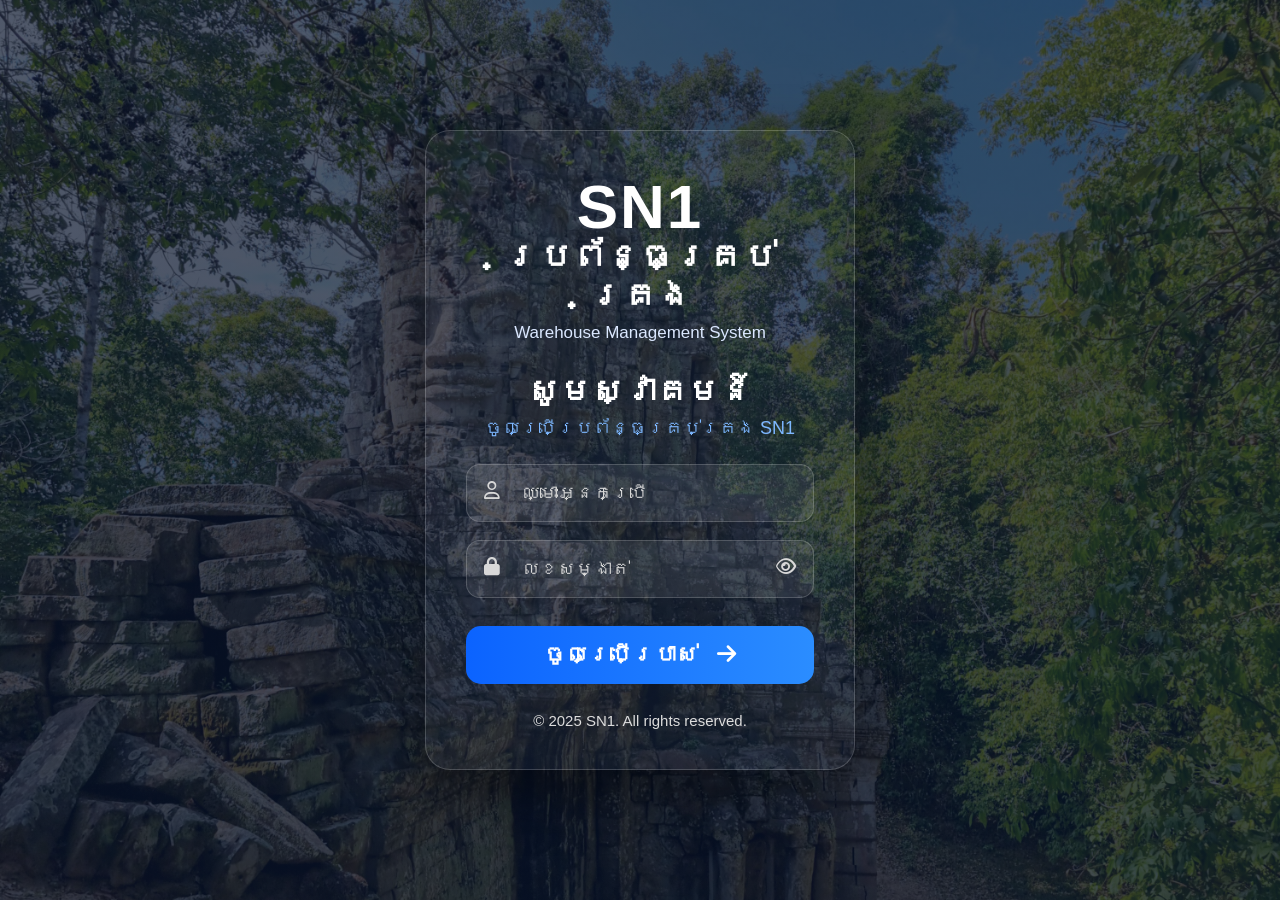
<file: index.html>
<!DOCTYPE html>
<html lang="km">

<head>
    <meta charset="UTF-8">
    <meta name="viewport" content="width=device-width, initial-scale=1.0">

    <title>SN1 Dashboard</title>

    <link rel="stylesheet" href="css/dashboard.css">

    <link href="https://fonts.googleapis.com/css2?family=Kantumruy+Pro:wght@300;400;500;600;700&display=swap" rel="stylesheet">

    <link rel="stylesheet"
        href="https://cdnjs.cloudflare.com/ajax/libs/font-awesome/6.6.0/css/all.min.css">
    
<script>
  const SN1User = localStorage.getItem("SN1User");

  if (!SN1User) {
    window.location.replace("login.html");
  }
</script>    
</head>

<body>

<div class="sidebar">

    <div class="logo">

    <img src="images/logo.png" class="logo-image">

    <div>
        <h1>SN1</h1>
        <p>Warehouse System</p>
    </div>

</div>
    <ul>

        <li class="active">
            <i class="fa-solid fa-house"></i>
            <span>ទំព័រដើម</span>
        </li>

        <li onclick="goToPage('daily-scan.html')">
            <i class="fa-solid fa-camera"></i>
            <span>ស្កេនប្រចាំថ្ងៃ</span>
        </li>

        <li onclick="goToPage('monthly-count.html')">
            <i class="fa-solid fa-calendar"></i>
            <span>សរុបប្រចាំខែ</span>
        </li>

        <li onclick="goToPage('search-machine.html')">
            <i class="fa-solid fa-magnifying-glass"></i>
            <span>ស្វែងរកម៉ាស៊ីន</span>
        </li>

        <li onclick="goToPage('report.html')">
            <i class="fa-solid fa-chart-column"></i>
            <span>របាយការណ៍</span>
        </li>

        <li onclick="goToPage('users.html')">
            <i class="fa-solid fa-users"></i>
            <span>អ្នកប្រើប្រាស់</span>
        </li>

        <li onclick="goToPage('settings.html')">
            <i class="fa-solid fa-gear"></i>
            <span>ការកំណត់</span>
        </li>

    </ul>

<div class="profile-box">
  <i class="fa-solid fa-user"></i>

  <div class="profile-info">
    <span id="profileName">User</span>
    <small>SN1 User</small>
  </div>
</div>

<div class="logout-btn" onclick="logout()">
    <i class="fa-solid fa-right-from-bracket"></i>
    <span>ចាកចេញ</span>
</div></div>

<div class="main-content">

    <div class="topbar">

        <div class="banner">

            <div class="banner-overlay"></div>

            <div class="left">

                <h2>ប្រព័ន្ធគ្រប់គ្រងឃ្លាំងម៉ាស៊ីន</h2>

                <p>
                    Warehouse Management System<br>
                    តាមដានម៉ាស៊ីនចល័តជាប្រចាំ<br>
                    និងរបាយការណ៍ម៉ាស៊ីនសរុបប្រចាំខែ
                </p>

                <input type="text" placeholder="ស្វែងរកព័ត៌មាន...">

            </div>

        </div>

        <div class="menu-btn" onClick="toggleSidebar()">
            <i class="fa-solid fa-bars"></i>
        </div>

        <div class="top-right">
            <div class="notification-wrapper" onclick="clearNotificationBadge()">
            <i class="fa-regular fa-bell bell"></i>
            <span class="notification-badge">0</span>
            </div>

            <div class="profile">

                <img src="https://i.pravatar.cc/60">

                <div>
                    <h4>Chantha Siv</h4>
                    <small>Administrator</small>
                </div>

            </div>

        </div>

    </div>


    <!-- DASHBOARD CONTENT -->
    <div class="dashboard-content">

        <div class="summary-cards">

            <!-- 1. ម៉ាស៊ីនសរុប -->
            <div class="summary-card">
                <i class="fa-solid fa-industry"></i>

                <div>
                    <small>ម៉ាស៊ីនសរុប</small>
                    <strong id="dashboardTotal"></strong>
                    <span>គ្រឿង</span>
                </div>
            </div>


            <!-- 2. ម៉ាស៊ីនកំពុងដាក់ជួល -->
            <div class="summary-card">
                <i class="fa-solid fa-user-pen"></i>

                <div>
                    <small>ម៉ាស៊ីនកំពុងដាក់ជួល</small>
                    <strong id="dashboardRental"></strong>
                    <span>គ្រឿង</span>
                </div>
            </div>


            <!-- 3. ម៉ាស៊ីនមានបញ្ហា -->
            <div class="summary-card">
                <i class="fa-solid fa-screwdriver-wrench"></i>

                <div>
                    <small>ម៉ាស៊ីនមានបញ្ហា</small>
                    <strong id="dashboardRepair"></strong>
                    <span>គ្រឿង</span>
                </div>
            </div>


            <!-- 4. ម៉ាស៊ីននៅក្នុងស្តុក -->
            <div class="summary-card">
                <i class="fa-solid fa-warehouse"></i>

                <div>
                    <small>ម៉ាស៊ីនក្នុងស្តុក</small>
                    <strong id="dashboardWarehouse"></strong>
                    <span>គ្រឿង</span>
                </div>
            </div>

        </div>
<!-- QUICK ACTIONS -->
<div class="quick-actions">

    <div class="quick-card" onclick="goToPage('daily-scan.html')">
        <div class="quick-icon blue">
            <i class="fa-solid fa-camera"></i>
        </div>
        <div class="quick-text">
            <strong>ស្កេនប្រចាំថ្ងៃ</strong>
            <span>Daily Scan</span>
        </div>
    </div>

    <div class="quick-card" onclick="goToPage('monthly-count.html')">
        <div class="quick-icon green">
            <i class="fa-solid fa-calendar-days"></i>
        </div>
        <div class="quick-text">
            <strong>សរុបប្រចាំខែ</strong>
            <span>Monthly Count</span>
        </div>
    </div>

    <div class="quick-card" onclick="goToPage('search-machine.html')">
        <div class="quick-icon purple">
            <i class="fa-solid fa-magnifying-glass"></i>
        </div>
        <div class="quick-text">
            <strong>ស្វែងរកម៉ាស៊ីន</strong>
            <span>Search Machine</span>
        </div>
    </div>

    <div class="quick-card" onclick="goToPage('report.html')">
        <div class="quick-icon orange">
            <i class="fa-solid fa-chart-column"></i>
        </div>
        <div class="quick-text">
            <strong>របាយការណ៍</strong>
            <span>Reports</span>
        </div>
    </div>

    <div class="quick-card" onclick="goToPage('users.html')">
        <div class="quick-icon cyan">
            <i class="fa-solid fa-users"></i>
        </div>
        <div class="quick-text">
            <strong>អ្នកប្រើប្រាស់</strong>
            <span>Users</span>
        </div>
    </div>

    <div class="quick-card" onclick="goToPage('settings.html')">
        <div class="quick-icon gray">
            <i class="fa-solid fa-gear"></i>
        </div>
        <div class="quick-text">
            <strong>ការកំណត់</strong>
            <span>Settings</span>
        </div>
    </div>

    <div class="quick-card" onclick="goToPage('spare-parts.html')">
        <div class="quick-icon red">
            <i class="fa-solid fa-screwdriver-wrench"></i>
        </div>
        <div class="quick-text">
            <strong>គ្រឿងបន្លាស់</strong>
            <span>Spare Parts</span>
        </div>
    </div>

    <div class="quick-card" onclick="goToPage('maintenance.html')">        
        <div class="quick-icon teal">
            <i class="fa-solid fa-toolbox"></i>
        </div>
        <div class="quick-text">
            <strong>ការថែទាំ</strong>
            <span>Maintenance</span>
        </div>
    </div>

</div>  
</div>

</div>

<script src="js/dashboard.js"></script>

<script>
  const profileName = localStorage.getItem("SN1User");

  if (profileName) {
    document.getElementById("profileName").textContent = profileName;
  }
 // Clear notification badge when notification is viewed
    function clearNotificationBadge() {
        const badge = document.querySelector(".notification-badge");

        if (badge) {
            badge.style.display = "none";
        }
       localStorage.setItem("notificationViewed", "true"); 
    }  
document.addEventListener("DOMContentLoaded", function () {
    const badge = document.querySelector(".notification-badge");

    if (badge && localStorage.getItem("notificationViewed") === "true") {
        badge.style.display = "none";
    }
});    
</script>

</body>
</html></div>
</div>
</file>
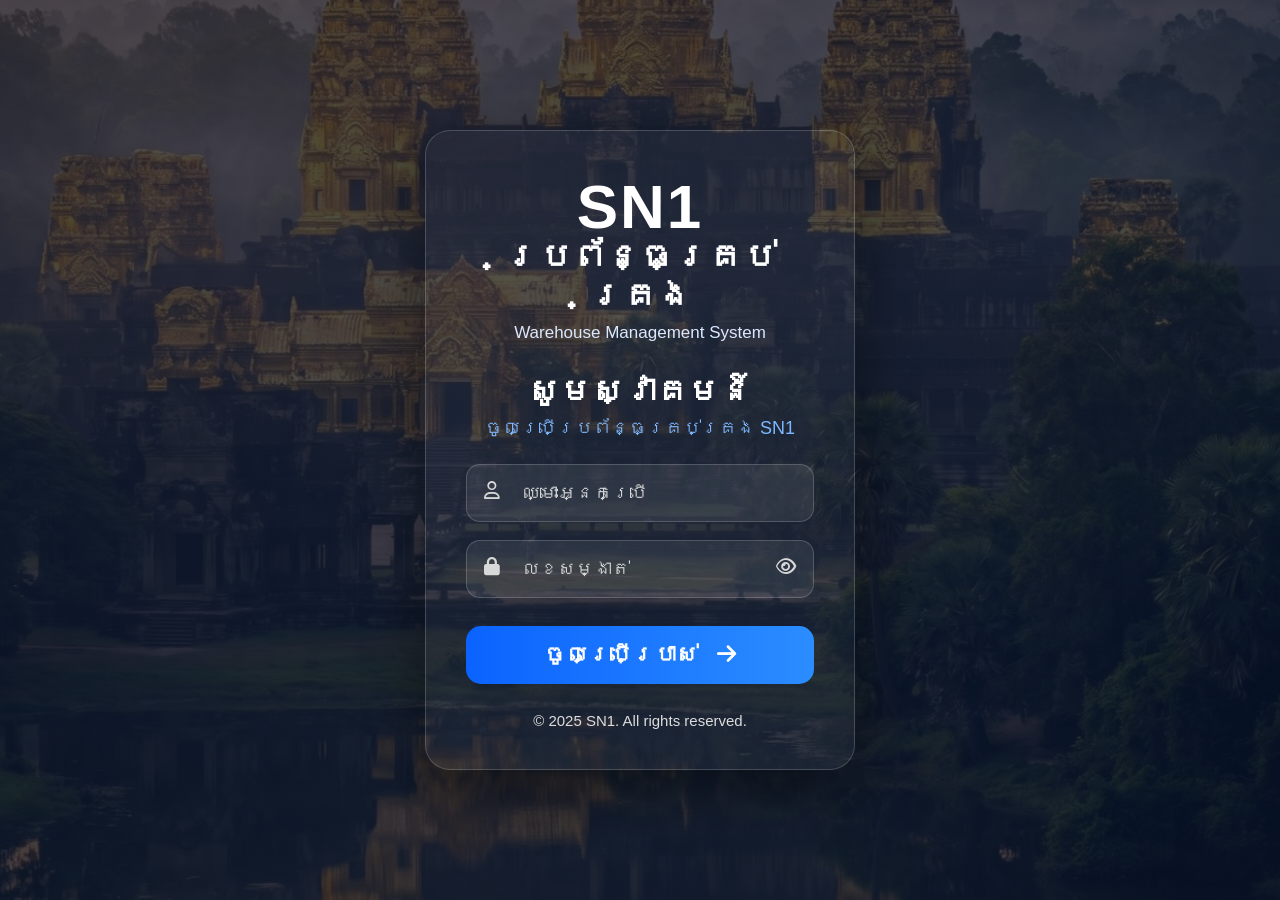
<file: login.html>
<!DOCTYPE html>
<html lang="km">

<head>

<meta charset="UTF-8">
<meta name="viewport" content="width=device-width, initial-scale=1.0">

<title>SN1 Warehouse</title>

<link href="https://fonts.googleapis.com/css2?family=Noto+Sans+Khmer:wght@300;400;500;600;700;800&display=swap" rel="stylesheet">
<link rel="stylesheet" href="https://cdnjs.cloudflare.com/ajax/libs/font-awesome/6.6.0/css/all.min.css">

<link rel="stylesheet" href="css/login.css">
<style>

*{
margin:0;
padding:0;
box-sizing:border-box;
font-family:'Kantumruy Pro',sans-serif;
}

body{

height:100vh;

display:flex;

justify-content:center;

align-items:center;

background:
linear-gradient(rgba(8,20,45,.70),
rgba(8,20,45,.75)),
url("images/background.jpg");

background-size:cover;

background-position:center;

background-repeat:no-repeat;

overflow:hidden;

}

.login-box{

width:430px;

padding:40px;

border-radius:25px;

background:rgba(255,255,255,.03);

backdrop-filter: none;

-webkit-backdrop-filter: none;

border:1px solid rgba(255,255,255,.18);

box-shadow:0 20px 60px rgba(0,0,0,.45);

animation:fade .8s;

}

@keyframes fade{

from{

opacity:0;

transform:translateY(35px);

}

to{

opacity:1;

transform:translateY(0);

}

}

.logo{

text-align:center;

margin-bottom:30px;

}

.logo h1{

font-size:62px;

font-weight:700;

color:#fff;

letter-spacing:2px;

}

.logo h2{

margin-top:-5px;

font-size:34px;

color:white;

font-weight:700;

}

.logo p{

margin-top:8px;

color:#dbe8ff;

font-size:17px;

}

.title{

margin-bottom:25px;

text-align:center;

}

.title h3{

color:white;

font-size:32px;

margin-bottom:8px;

}

.title span{

color:#7db7ff;

font-size:18px;

}

.input-group{

position:relative;

margin-top:18px;

}

.input-group i:first-child{

position:absolute;

left:18px;

top:18px;

color:#d8d8d8;

font-size:18px;

}

.input-group input{

width:100%;

height:58px;

padding-left:55px;

padding-right:55px;

border-radius:14px;

border:1px solid rgba(255,255,255,.18);

background:rgba(255,255,255,.08);

color:white;

font-size:18px;

outline:none;

transition:.25s;

}

.input-group input::placeholder{

color:#d8d8d8;

}

.input-group input:focus{

border:1px solid #4da3ff;

box-shadow:0 0 15px rgba(77,163,255,.45);

}

.eye{

position:absolute;

right:18px;

top:18px;

cursor:pointer;

color:#d8d8d8;

font-size:18px;

}

button{

margin-top:28px;

width:100%;

height:58px;

border:none;

border-radius:15px;

background:linear-gradient(90deg,#0b63ff,#2b8dff);

color:white;

font-size:22px;

font-weight:bold;

cursor:pointer;

transition:.25s;

}

button:hover{

transform:translateY(-2px);

box-shadow:0 15px 35px rgba(0,102,255,.45);

}

#msg{

margin-top:18px;

text-align:center;

font-size:17px;

font-weight:600;

}

.footer{

margin-top:28px;

text-align:center;

color:#ddd;

font-size:15px;

}

@media(max-width:480px){

.login-box{

width:92%;

padding:28px;

}

.logo h1{

font-size:48px;

}

.logo h2{

font-size:28px;

}

}

</style>

</head>
<body>

<div class="login-box">

<div class="logo">

<h1>SN1</h1>

<h2>ប្រព័ន្ធគ្រប់គ្រង</h2>

<p>Warehouse Management System</p>

</div>

<div class="title">

<h3>សូមស្វាគមន៍</h3>

<span>ចូលប្រើប្រព័ន្ធគ្រប់គ្រង SN1</span>

</div>

<div class="input-group">

<i class="fa-regular fa-user"></i>

<input
type="text"
id="user"
placeholder="ឈ្មោះអ្នកប្រើ">

</div>

<div class="input-group">

<i class="fa-solid fa-lock"></i>

<input
type="password"
id="pass"
placeholder="លេខសម្ងាត់">

<i
class="fa-regular fa-eye eye"
id="togglePassword">
</i>

</div>

<button onclick="login()">

ចូលប្រើប្រាស់
&nbsp;
<i class="fa-solid fa-arrow-right"></i>

</button>

<div id="msg"></div>

<div class="footer">

© 2025 SN1. All rights reserved.

</div>

</div>
<script>

const toggle=document.getElementById("togglePassword");

const password=document.getElementById("pass");

toggle.onclick=function(){

if(password.type==="password"){

password.type="text";

toggle.classList.remove("fa-eye");

toggle.classList.add("fa-eye-slash");

}else{

password.type="password";

toggle.classList.remove("fa-eye-slash");

toggle.classList.add("fa-eye");

}
}
async function login(){

const username=document.getElementById("user").value;
const password=document.getElementById("pass").value;

const form=new FormData();

form.append("action","login");
form.append("username",username);
form.append("password",password);
  
try{
  
const res=await fetch("/api", {

method:"POST",

body:form

});

const data=await res.json();

document.getElementById("msg").innerHTML=data.message;

if(data.success){

localStorage.setItem("SN1User",data.user);

window.location.href="index.html";

}

} catch (error) {
  alert("LOGIN ERROR: " + error.message);
  }
}
</script>
  
<script src="js/login.js"></script>

<script>
  const angkorImages = [
    "images/Angkor1.png",
    "images/Angkor2.png",
    "images/Angkor3.png",
    "images/Angkor4.png",
    "images/Angkor5.png",
    "images/Angkor6.png",
    "images/Angkor7.png",
    "images/Angkor8.png",
    "images/Angkor9.png",
    "images/Angkor10.png"
  ];

  const randomImage =
    angkorImages[Math.floor(Math.random() * angkorImages.length)];

  document.body.style.backgroundImage =
    'linear-gradient(rgba(8,20,45,.70), rgba(8,20,45,.75)), url("' + randomImage + '")';
</script>  
</body>

</html>
</file>
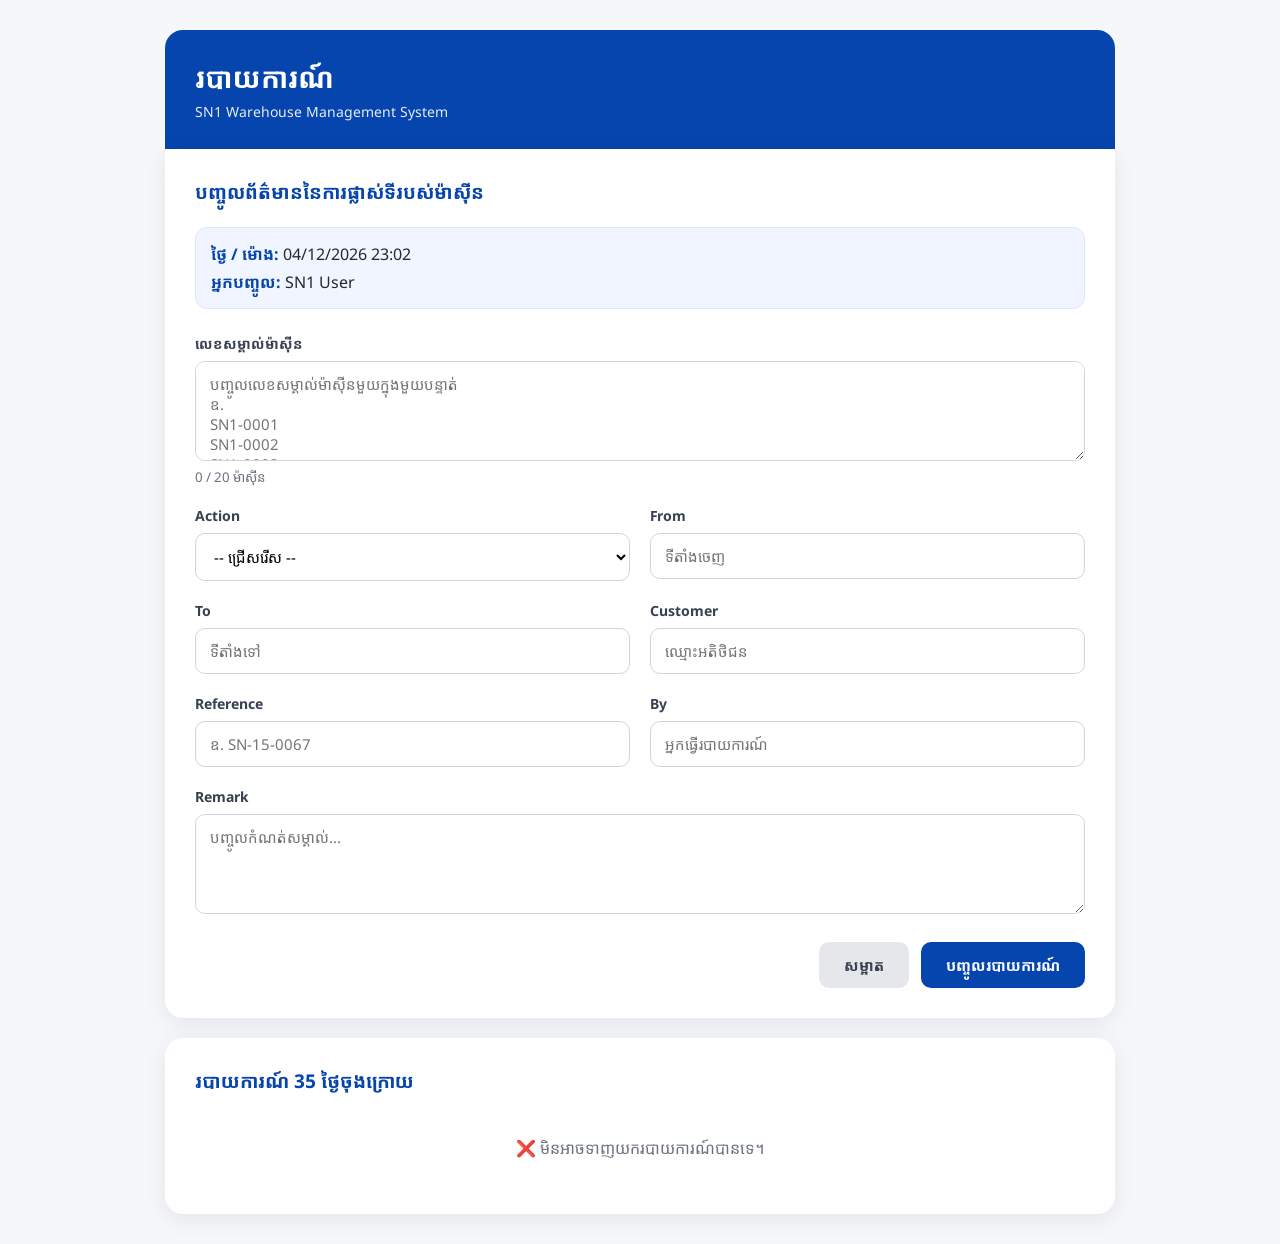
<file: report.html>
<!DOCTYPE html>
<html lang="km">
<head>
  <meta charset="UTF-8">

  <meta
    name="viewport"
    content="width=device-width, initial-scale=1.0"
  >

  <title>Report - SN1</title>

<link rel="stylesheet"
      href="https://fonts.googleapis.com/css2?family=Noto+Sans+Khmer:wght@400;500;600;700&display=swap">  
  <style>
    * {
      box-sizing: border-box;
    }

    body {
      margin: 0;
      font-family: "Noto Sans Khmer", Arial, sans-serif;
      background: #f5f7fb;
      color: #1f2937;
    }

    input,
textarea,
select,
button {
    font-family: "Noto Sans Khmer", Arial, sans-serif;
}
    .page {
      min-height: 100vh;
      padding: 30px;
    }

    .container {
      max-width: 950px;
      margin: 0 auto;
    }

    .header {
      background: #0645ad;
      color: white;
      padding: 28px 30px;
      border-radius: 18px 18px 0 0;
    }

    .header h1 {
      margin: 0 0 6px;
      font-size: 28px;
    }

    .header p {
      margin: 0;
      opacity: 0.9;
      font-size: 14px;
    }

    .card {
      background: white;
      padding: 30px;
      border-radius: 0 0 18px 18px;
      box-shadow: 0 5px 25px rgba(0,0,0,0.08);
    }

    .section-title {
      font-size: 19px;
      font-weight: bold;
      color: #0645ad;
      margin-bottom: 22px;
    }

    .grid {
      display: grid;
      grid-template-columns: repeat(2, 1fr);
      gap: 20px;
    }

    .field {
      display: flex;
      flex-direction: column;
    }

    .field.full {
      grid-column: 1 / -1;
    }

    label {
      font-size: 14px;
      font-weight: bold;
      margin-bottom: 8px;
      color: #374151;
    }

    input,
    select,
    textarea {
      width: 100%;
      padding: 12px 14px;
      border: 1px solid #d1d5db;
      border-radius: 10px;
      font-size: 15px;
      outline: none;
      background: white;
    }

    input:focus,
    select:focus,
    textarea:focus {
      border-color: #2563eb;
      box-shadow: 0 0 0 3px rgba(37,99,235,0.10);
    }

    textarea {
      min-height: 100px;
      resize: vertical;
    }

    .auto-info {
      background: #f1f5ff;
      border: 1px solid #dbe7ff;
      border-radius: 12px;
      padding: 15px;
      margin-bottom: 25px;
    }

    .auto-info strong {
      color: #0645ad;
    }

    .buttons {
      display: flex;
      justify-content: flex-end;
      gap: 12px;
      margin-top: 28px;
    }

    button {
      border: none;
      border-radius: 10px;
      padding: 13px 25px;
      font-size: 15px;
      font-weight: bold;
      cursor: pointer;
    }

    .reset-btn {
      background: #e5e7eb;
      color: #374151;
    }

    .submit-btn {
      background: #0645ad;
      color: white;
      min-width: 150px;
    }

    .submit-btn:hover {
      background: #04388d;
    }

    .status {
      margin-top: 20px;
      padding: 13px 15px;
      border-radius: 10px;
      display: none;
      font-size: 14px;
    }

    .status.success {
      display: block;
      background: #ecfdf5;
      color: #047857;
      border: 1px solid #a7f3d0;
    }

    .status.error {
      display: block;
      background: #fef2f2;
      color: #b91c1c;
      border: 1px solid #fecaca;
    }

 /* ==========================================
   RECENT REPORTS — LAST 3 DAYS
   ========================================== */

.recent-reports {
  background: white;
  padding: 30px;
  margin-top: 20px;
  border-radius: 18px;
  box-shadow: 0 5px 25px rgba(0,0,0,0.08);
}

.recent-reports .section-title {
  margin-bottom: 18px;
}

.recent-report-card {
  border: 1px solid #e5e7eb;
  border-radius: 14px;
  padding: 18px;
  margin-bottom: 14px;
  background: #fafbff;
}

.recent-report-header {
  display: flex;
  justify-content: space-between;
  align-items: center;
  gap: 10px;
  margin-bottom: 12px;
}

.recent-report-date {
  font-weight: bold;
  color: #0645ad;
}

.recent-report-action {
  padding: 5px 10px;
  border-radius: 8px;
  background: #eef4ff;
  color: #0645ad;
  font-size: 13px;
  font-weight: bold;
}

.recent-report-machines {
  white-space: pre-line;
  line-height: 1.7;
  color: #374151;
  font-weight: 500;
}

.recent-report-info {
  margin-top: 10px;
  font-size: 13px;
  color: #6b7280;
}

.recent-report-empty {
  text-align: center;
  padding: 25px;
  color: #6b7280;
}    
    @media (max-width: 700px) {
      .page {
        padding: 15px;
      }

      .grid {
        grid-template-columns: 1fr;
      }

      .field.full {
        grid-column: auto;
      }

      .card {
        padding: 20px;
      }

      .buttons {
        flex-direction: column;
      }

      button {
        width: 100%;
      }
    }
  </style>
</head>

<body>

  <div class="page">

    <div class="container">

      <div class="header">
        <h1>របាយការណ៍</h1>
        <p>SN1 Warehouse Management System</p>
      </div>

      <div class="card">

        <div class="section-title">
          បញ្ចូលព័ត៌មាននៃការផ្លាស់ទីរបស់ម៉ាស៊ីន
        </div>

        <div class="auto-info">
          <div>
            <strong>ថ្ងៃ / ម៉ោង:</strong>
            <span id="currentDateTime">--</span>
          </div>

          <div style="margin-top:6px;">
            <strong>អ្នកបញ្ចូល:</strong>
            <span id="currentUser">SN1 User</span>
          </div>
        </div>

        <form id="reportForm">

          <div class="grid">

            <!-- Machine IDs -->
<div class="field full">
  <label for="machineIds">
    លេខសម្គាល់ម៉ាស៊ីន
  </label>

  <textarea
    id="machineIds"
    name="machineIds"
    placeholder="បញ្ចូលលេខសម្គាល់ម៉ាស៊ីនមួយក្នុងមួយបន្ទាត់&#10;ឧ.&#10;SN1-0001&#10;SN1-0002&#10;SN1-0003"
    required
  ></textarea>

  <small id="machineCount" style="margin-top:7px; color:#6b7280;">
    0 / 20 ម៉ាស៊ីន
  </small>
</div>
            <!-- Action -->
            <div class="field">
              <label for="action">
                Action
              </label>

              <select
                id="action"
                name="action"
                required
              >
                <option value="">-- ជ្រើសរើស --</option>
                <option value="ជួល">ជួល</option>
                <option value="ដកត្រឡប់">ដកត្រឡប់</option>
                <option value="ប្ដូរចេញ">ប្ដូរចេញ</option>
                <option value="ប្ដូរចូល">ប្ដូរចូល</option>
                <option value="លក់ចេញ">លក់ចេញ</option>
                <option value="ជួសជុល">ជួសជុល</option>
              </select>
            </div>

            <!-- From -->
            <div class="field">
              <label for="from">
                From
              </label>

              <input
                type="text"
                id="from"
                name="from"
                placeholder="ទីតាំងចេញ"
              >
            </div>

            <!-- To -->
            <div class="field">
              <label for="to">
                To
              </label>

              <input
                type="text"
                id="to"
                name="to"
                placeholder="ទីតាំងទៅ"
              >
            </div>

            <!-- Customer -->
            <div class="field">
              <label for="customer">
                Customer
              </label>

              <input
                type="text"
                id="customer"
                name="customer"
                placeholder="ឈ្មោះអតិថិជន"
              >
            </div>

            <!-- Reference -->
            <div class="field">
              <label for="reference">
                Reference
              </label>

              <input
                type="text"
                id="reference"
                name="reference"
                placeholder="ឧ. SN-15-0067"
              >
            </div>

            <!-- By -->
            <div class="field">
              <label for="by">
                By
              </label>

              <input
                type="text"
                id="by"
                name="by"
                placeholder="អ្នកធ្វើរបាយការណ៍"
              >
            </div>

            <!-- Remark -->
            <div class="field full">
              <label for="remark">
                Remark
              </label>

              <textarea
                id="remark"
                name="remark"
                placeholder="បញ្ចូលកំណត់សម្គាល់..."
              ></textarea>
            </div>

          </div>

          <div class="buttons">

            <button
              type="button"
              class="reset-btn"
              onclick="resetReportForm()"
            >
              សម្អាត
            </button>

            <button
              type="submit"
              class="submit-btn"
            >
              បញ្ចូលរបាយការណ៍
            </button>

          </div>

        </form>

        <div id="status" class="status"></div>

      </div>

<!-- ==========================================
     RECENT REPORTS — LAST 35 DAYS
     ========================================== -->

<div class="recent-reports">

  <div class="section-title">
    របាយការណ៍ 35 ថ្ងៃចុងក្រោយ
  </div>

  <div id="recentReportsContent">

    <div style="
      text-align:center;
      padding:20px;
      color:#6b7280;
    ">
      កំពុងទាញទិន្នន័យ...
    </div>

  </div>

</div>      
    </div>

  </div>


  <script>

    // ==============================
    // CURRENT DATE & TIME
    // ==============================

    function updateDateTime() {

      const now = new Date();

      const date = now.toLocaleDateString(
        "en-GB",
        {
          day: "2-digit",
          month: "2-digit",
          year: "numeric"
        }
      );

      const time = now.toLocaleTimeString(
        "en-GB",
        {
          hour: "2-digit",
          minute: "2-digit"
        }
      );

      document.getElementById(
        "currentDateTime"
      ).textContent = date + " " + time;
    }


    updateDateTime();

    setInterval(updateDateTime, 1000);


    // ==========================================
// SUBMIT REPORT → SN1 DASHBOARD API
// ==========================================

const REPORT_API_URL =
  "https://script.google.com/macros/s/AKfycbygz-LJGLKQ7RiBcDiHVMyi7SLeGSO9cmNoozRSSP_egC1_EApPzfUTBePkB-Cd5gij9Q/exec";


document
  .getElementById("reportForm")
  .addEventListener("submit", async function(event) {

    event.preventDefault();

    const status =
      document.getElementById("status");

    const machineIds =
      document.getElementById("machineIds").value
        .split("\n")
        .map(id => id.trim().toUpperCase())
        .filter(id => id !== "");

    // ==========================================
    // VALIDATE MACHINE COUNT
    // ==========================================

    if (machineIds.length === 0) {

      status.className = "status error";

      status.textContent =
        "សូមបញ្ចូលលេខសម្គាល់ម៉ាស៊ីនយ៉ាងហោចណាស់ 1 គ្រឿង។";

      return;
    }

    if (machineIds.length > 20) {

      status.className = "status error";

      status.textContent =
        "អាចបញ្ចូលបានអតិបរមា 20 ម៉ាស៊ីនក្នុងមួយរបាយការណ៍។";

      return;
    }


    // ==========================================
    // COLLECT FORM DATA
    // ==========================================

    const data = {

      machineIds: machineIds,

      action:
        document.getElementById("action").value.trim(),

      from:
        document.getElementById("from").value.trim(),

      to:
        document.getElementById("to").value.trim(),

      customer:
        document.getElementById("customer").value.trim(),

      reference:
        document.getElementById("reference").value.trim(),

      by:
        document.getElementById("by").value.trim(),

      remark:
        document.getElementById("remark").value.trim()

    };


    // ==========================================
    // SHOW SAVING STATUS
    // ==========================================

    status.className = "status";

    status.style.display = "block";

    status.textContent =
      "កំពុងបញ្ចូលរបាយការណ៍...";


    // ==========================================
    // SEND TO GOOGLE APPS SCRIPT
    // ==========================================

    try {

      const response = await fetch(
        REPORT_API_URL,
        {
          method: "POST",

          headers: {
            "Content-Type":
              "text/plain;charset=utf-8"
          },

          body: JSON.stringify(data)
        }
      );


      const result =
        await response.json();


      // ========================================
      // SUCCESS
      // ========================================

      if (result.success) {

         
        status.className =
          "status success";

        status.textContent =
          "✅ របាយការណ៍បានបញ្ចូលជោគជ័យ! " +
          result.count +
          " ម៉ាស៊ីនបានរក្សាទុកក្នុង Movement_History។";

        document
          .getElementById("reportForm")
          .reset();

        document
          .getElementById("machineCount")
          .textContent =
            "0 / 20 ម៉ាស៊ីន";

      }

      // ========================================
      // ERROR
      // ========================================

      else {

        status.className =
          "status error";

        status.textContent =
          "❌ មិនអាចបញ្ចូលរបាយការណ៍បានទេ: " +
          (result.error ||
           result.message ||
           "Unknown error");

      }

    }

    catch (error) {

      console.error(
        "Report API Error:",
        error
      );

      status.className =
        "status error";

      status.textContent =
        "❌ មិនអាចភ្ជាប់ទៅ SN1 Dashboard API បានទេ។";

    }

});

    // ==============================
    // RESET
    // ==============================

    function resetReportForm() {

      document
        .getElementById("reportForm")
        .reset();

      const status =
        document.getElementById("status");

      status.className = "status";

      status.textContent = "";
    }

// ==============================
// MACHINE ID LIMIT — MAX 20
// ==============================

const machineIdsInput =
  document.getElementById("machineIds");

const machineCount =
  document.getElementById("machineCount");


machineIdsInput.addEventListener("input", function () {

  const lines = this.value
    .split("\n")
    .map(id => id.trim())
    .filter(id => id !== "");

  const count = lines.length;

  machineCount.textContent =
    count + " / 20 ម៉ាស៊ីន";

  if (count > 20) {

    machineCount.style.color = "#b91c1c";

    machineCount.textContent =
      "⚠️ លើសចំនួនកំណត់! អតិបរមា 20 ម៉ាស៊ីន";

  } else {

    machineCount.style.color = "#6b7280";

  }

});    

// ==========================================
// RECENT REPORTS — LAST 3 DAYS
// READ RAW DATA FROM MOVEMENT_HISTORY
// ==========================================

async function loadRecentReports() {

  const container =
    document.getElementById("recentReportsContent");

  if (!container) return;

  container.innerHTML = `
    <div class="recent-report-empty">
      កំពុងផ្ទុករបាយការណ៍...
    </div>
  `;

  try {

    const response = await fetch(
      REPORT_API_URL + "?report=recent"
    );

    const result = await response.json();

    if (!result.success) {
      throw new Error(
        result.error ||
        result.message ||
        "Unable to load reports."
      );
    }

    // ======================================
    // RAW DATA FROM API
    // ======================================

    const reports =
      Array.isArray(result.reports)
        ? result.reports
        : [];

    if (reports.length === 0) {

      container.innerHTML = `
        <div class="recent-report-empty">
          មិនទាន់មានរបាយការណ៍ក្នុង 3 ថ្ងៃចុងក្រោយទេ។
        </div>
      `;

      return;
    }

    // ======================================
    // GROUP BY DATE
    // ======================================

    const grouped = {};

    reports.forEach(report => {

      const date =
        report.date || "-";

      if (!grouped[date]) {
        grouped[date] = [];
      }

      grouped[date].push(report);

    });

    // ======================================
    // CLEAR OLD CONTENT
    // ======================================

    container.innerHTML = "";

    // ======================================
    // DISPLAY EACH DATE
    // ======================================

    Object.keys(grouped).forEach(date => {

      const dayReports =
        grouped[date];

      // ====================================
      // COUNT MACHINES BY ACTION
      // ====================================

      const actionCount = {};

      dayReports.forEach(report => {

        const action =
          report.action || "មិនបានកំណត់";

        if (!actionCount[action]) {
          actionCount[action] = 0;
        }

        actionCount[action]++;

      });

      // ====================================
      // ACTION SUMMARY HTML
      // ====================================

      let summaryHTML = "";

      Object.keys(actionCount).forEach(action => {

        summaryHTML += `
          <div style="
            display:flex;
            justify-content:space-between;
            align-items:center;
            padding:7px 0;
            border-bottom:1px solid #e5e7eb;
          ">

            <span>
              ${action}
            </span>

            <strong>
              ${actionCount[action]} ម៉ាស៊ីន
            </strong>

          </div>
        `;

      });

      // ====================================
      // RAW TABLE ROWS
      // ====================================

      let rowsHTML = "";

      dayReports.forEach(report => {

        rowsHTML += `
          <tr>

            <td>${report.date || "-"}</td>

            <td>${report.time || "-"}</td>

            <td>
              <strong>
                ${report.machineId || "-"}
              </strong>
            </td>

            <td>${report.from || "-"}</td>

            <td>${report.to || "-"}</td>

            <td>${report.customer || "-"}</td>

            <td>${report.action || "-"}</td>

            <td>${report.reference || "-"}</td>

            <td>${report.by || "-"}</td>

            <td>${report.remark || "-"}</td>

          </tr>
        `;

      });

      // ====================================
      // CREATE DATE CARD
      // ====================================

      const card =
        document.createElement("div");

      card.className =
        "recent-report-card";

      card.innerHTML = `

        <!-- DATE -->

        <div style="
          font-size:17px;
          font-weight:700;
          color:#0645ad;
          margin-bottom:15px;
        ">
          📅 ${date}
        </div>


        <!-- DAILY ACTION SUMMARY -->

        <div style="
          background:#f8fafc;
          border:1px solid #e5e7eb;
          border-radius:10px;
          padding:12px 15px;
          margin-bottom:18px;
        ">

          <div style="
            font-weight:700;
            margin-bottom:8px;
            color:#374151;
          ">
            សរុបចំនួនម៉ាស៊ីនតាម Action
          </div>

          ${summaryHTML}

        </div>


        <!-- RAW MOVEMENT HISTORY -->

        <div style="
          overflow-x:auto;
          width:100%;
        ">

          <table style="
            width:100%;
            border-collapse:collapse;
            font-size:13px;
            white-space:nowrap;
          ">

            <thead>

              <tr style="
                background:#0645ad;
                color:white;
              ">

                <th style="padding:9px;">Date</th>
                <th style="padding:9px;">Time</th>
                <th style="padding:9px;">Machine ID</th>
                <th style="padding:9px;">From</th>
                <th style="padding:9px;">To</th>
                <th style="padding:9px;">Customer</th>
                <th style="padding:9px;">Action</th>
                <th style="padding:9px;">Reference</th>
                <th style="padding:9px;">By</th>
                <th style="padding:9px;">Remark</th>

              </tr>

            </thead>

            <tbody>

              ${rowsHTML}

            </tbody>

          </table>

        </div>

      `;

      container.appendChild(card);

    });

  } catch (error) {

    console.error(
      "Recent Reports Error:",
      error
    );

    container.innerHTML = `
      <div class="recent-report-empty">
        ❌ មិនអាចទាញយករបាយការណ៍បានទេ។
      </div>
    `;

  }

}    
// ==========================================
// ESCAPE HTML VALUE
// ==========================================

function escapeReportValue(value) {

  return String(value || "")
    .replace(/&/g, "&amp;")
    .replace(/</g, "&lt;")
    .replace(/>/g, "&gt;")
    .replace(/"/g, "&quot;")
    .replace(/'/g, "&#039;");

}    
// ==========================================
// LOAD RECENT REPORTS WHEN PAGE OPENS
// ==========================================

document.addEventListener(
  "DOMContentLoaded",
  function() {

    loadRecentReports();

  }
);    
  </script>

</body>
</html>
</file>
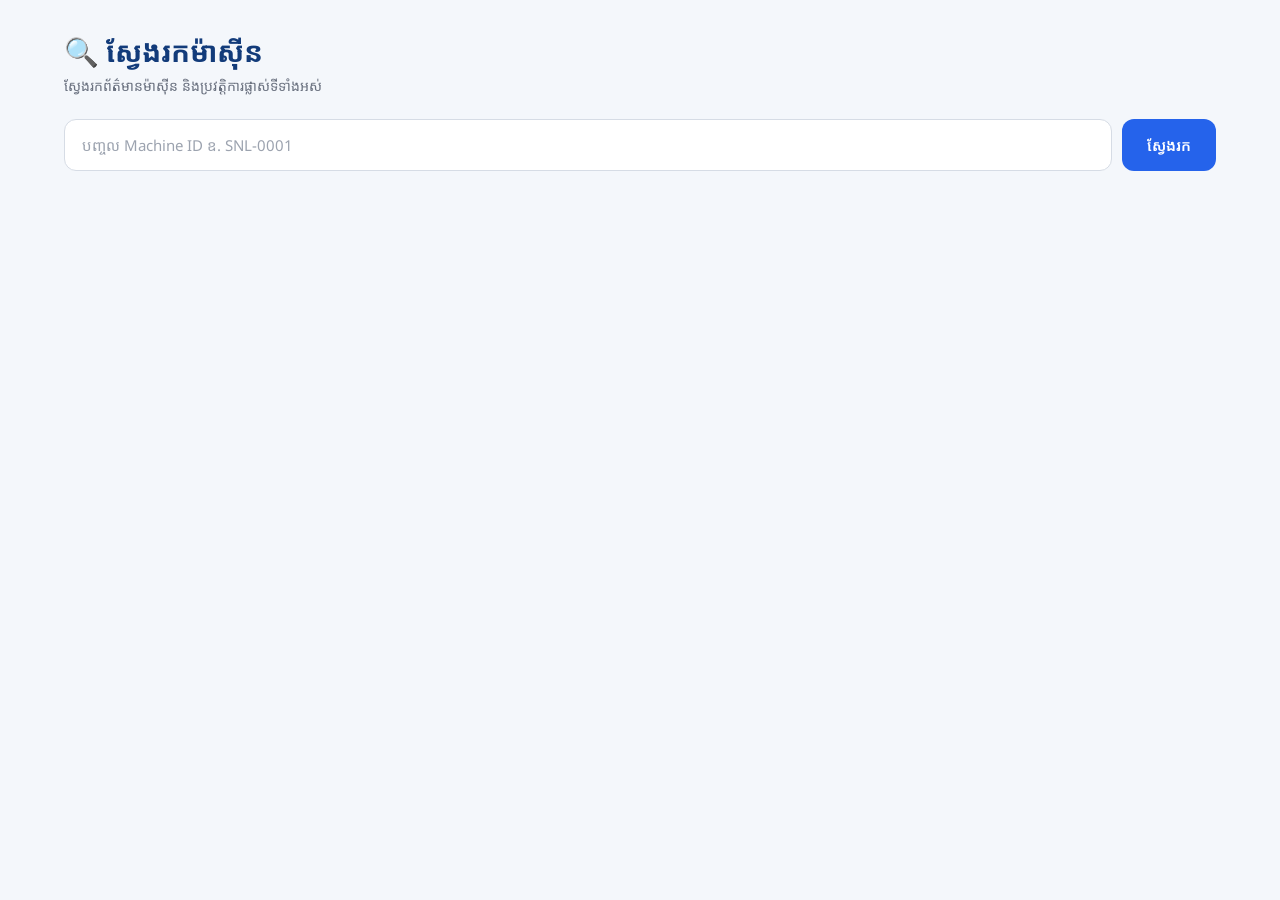
<file: search-machine.html>
<!DOCTYPE html>
<html lang="km">

<head>
  <meta charset="UTF-8">

  <meta
    name="viewport"
    content="width=device-width, initial-scale=1.0, maximum-scale=1.0"
  >

  <title>Search Machine - SN1</title>

  <!-- Noto Sans Khmer -->
  <link
    href="https://fonts.googleapis.com/css2?family=Noto+Sans+Khmer:wght@400;500;600;700&display=swap"
    rel="stylesheet"
  >

  <style>

    * {
      box-sizing: border-box;
    }

    html {
      -webkit-text-size-adjust: 100%;
    }

    body {
      margin: 0;
      padding: 0;

      font-family:
        "Noto Sans Khmer",
        Arial,
        sans-serif;

      background: #f4f7fb;
      color: #1f2937;
    }


    /* =========================
       PAGE
    ========================= */

    .page {
      width: 100%;
      max-width: 1200px;

      margin: 0 auto;

      padding: 32px 24px 50px;
    }


    /* =========================
       HEADER
    ========================= */

    .header {
      margin-bottom: 24px;
    }

    .header h1 {
      margin: 0 0 6px;

      font-size: 28px;
      font-weight: 700;

      color: #123b7a;
    }

    .header p {
      margin: 0;

      font-size: 14px;
      font-weight: 400;

      color: #6b7280;
    }


    /* =========================
       SEARCH BOX
    ========================= */

    .search-box {
      display: flex;

      width: 100%;

      gap: 10px;

      margin-bottom: 22px;
    }

    .search-box input {
      flex: 1;

      min-width: 0;

      height: 52px;

      padding: 0 17px;

      border: 1px solid #d6dce5;
      border-radius: 12px;

      background: #ffffff;

      font-family:
        "Noto Sans Khmer",
        Arial,
        sans-serif;

      font-size: 15px;

      color: #1f2937;

      outline: none;

      transition: 0.2s;
    }

    .search-box input::placeholder {
      color: #9ca3af;
    }

    .search-box input:focus {
      border-color: #2563eb;

      box-shadow:
        0 0 0 3px rgba(37, 99, 235, 0.10);
    }


    .search-box button {
      height: 52px;

      padding: 0 25px;

      border: none;
      border-radius: 12px;

      background: #2563eb;

      color: white;

      font-family:
        "Noto Sans Khmer",
        Arial,
        sans-serif;

      font-size: 15px;
      font-weight: 600;

      cursor: pointer;

      white-space: nowrap;

      transition: 0.2s;
    }

    .search-box button:hover {
      background: #1d4ed8;
    }

    .search-box button:active {
      transform: scale(0.98);
    }


    /* =========================
       MESSAGE
    ========================= */

    .message {
      display: none;

      padding: 13px 16px;

      margin-bottom: 20px;

      border-radius: 10px;

      font-size: 14px;
    }

    .message.error {
      display: block;

      background: #fee2e2;
      color: #991b1b;
    }

    .message.loading {
      display: block;

      background: #dbeafe;
      color: #1e40af;
    }


    /* =========================
       SECTION
    ========================= */

    .section {
      background: #ffffff;

      border-radius: 16px;

      padding: 22px;

      margin-bottom: 22px;

      box-shadow:
        0 2px 12px rgba(15, 23, 42, 0.05);

      border: 1px solid #eef1f5;
    }

    .section h2 {
      margin: 0 0 18px;

      font-size: 19px;
      font-weight: 700;

      color: #1f2937;
    }


    /* =========================
       MACHINE INFORMATION
    ========================= */

    .machine-grid {
      display: grid;

      grid-template-columns:
        repeat(3, minmax(0, 1fr));

      gap: 14px;
    }

    .machine-item {
      min-width: 0;

      padding: 15px;

      background: #f8fafc;

      border: 1px solid #edf0f4;

      border-radius: 11px;
    }

    .machine-item .label {
      margin-bottom: 5px;

      font-size: 12px;
      font-weight: 500;

      color: #6b7280;

      word-break: break-word;
    }

    .machine-item .value {
      font-size: 15px;
      font-weight: 600;

      color: #111827;

      word-break: break-word;
      overflow-wrap: anywhere;
    }

/* =========================
       HISTORY TABLE
    ========================= */

    .table-wrapper {
      width: 100%;

      overflow-x: auto;

      -webkit-overflow-scrolling: touch;

      border: 1px solid #e5e7eb;

      border-radius: 10px;
    }

    table {
      width: 100%;

      min-width: 850px;

      border-collapse: collapse;

      background: white;
    }

    th {
      padding: 12px 14px;

      background: #1e40af;

      color: white;

      text-align: left;

      font-size: 13px;
      font-weight: 600;

      white-space: nowrap;
    }

    td {
      padding: 12px 14px;

      border-bottom: 1px solid #edf0f3;

      color: #374151;

      font-size: 13px;

      white-space: nowrap;
    }

    tbody tr:last-child td {
      border-bottom: none;
    }

    tbody tr:hover td {
      background: #f8fafc;
    }


    /* =========================
       EMPTY
    ========================= */

    .empty {
      padding: 30px 15px;

      text-align: center;

      color: #6b7280;

      font-size: 14px;
    }


    /* ==================================================
       TABLET
    ================================================== */

    @media (max-width: 900px) {

      .page {
        padding: 25px 18px 40px;
      }

      .machine-grid {
        grid-template-columns:
          repeat(2, minmax(0, 1fr));
      }

    }


    /* ==================================================
       PHONE
    ================================================== */

    @media (max-width: 600px) {

      body {
        background: #f5f7fb;
      }


      .page {
        width: 100%;

        padding:
          20px 12px 35px;
      }


      /* Header */

      .header {
        margin-bottom: 18px;
      }

      .header h1 {
        font-size: 22px;

        line-height: 1.5;
      }

      .header p {
        font-size: 12px;

        line-height: 1.7;
      }


      /* Search */

      .search-box {
        flex-direction: column;

        gap: 9px;

        margin-bottom: 18px;
      }

      .search-box input {
        width: 100%;

        height: 50px;

        font-size: 14px;

        border-radius: 11px;
      }

      .search-box button {
        width: 100%;

        height: 50px;

        font-size: 14px;

        border-radius: 11px;
      }


      /* Section */

      .section {
        padding: 16px 13px;

        border-radius: 13px;

        margin-bottom: 16px;
      }

      .section h2 {
        margin-bottom: 14px;

        font-size: 17px;

        line-height: 1.6;
      }


      /* Machine information */

      .machine-grid {
        grid-template-columns: 1fr;

        gap: 9px;
      }

      .machine-item {
        padding: 12px 13px;

        border-radius: 10px;
      }

      .machine-item .label {
        font-size: 11px;
      }

      .machine-item .value {
        font-size: 14px;
      }


      /* History */

      .table-wrapper {
        margin-left: 0;
        margin-right: 0;

        border-radius: 9px;
      }

      table {
        min-width: 780px;
      }

      th {
        padding: 10px 11px;

        font-size: 12px;
      }

      td {
        padding: 10px 11px;

        font-size: 12px;
      }


      .empty {
        padding: 25px 10px;

        font-size: 13px;
      }


      .message {
        font-size: 13px;

        line-height: 1.7;
      }

    }


    /* ==================================================
       SMALL PHONE
    ================================================== */

    @media (max-width: 380px) {

      .page {
        padding-left: 10px;
        padding-right: 10px;
      }

      .header h1 {
        font-size: 20px;
      }

      .section {
        padding: 14px 11px;
      }

      .section h2 {
        font-size: 16px;
      }
      
    }

  </style>
</head>


<body>

  <div class="page">


    <!-- HEADER -->

    <div class="header">

      <h1>
        🔍 ស្វែងរកម៉ាស៊ីន
      </h1>

      <p>
        ស្វែងរកព័ត៌មានម៉ាស៊ីន និងប្រវត្តិការផ្លាស់ទីទាំងអស់
      </p>

    </div>


    <!-- SEARCH -->

<div class="search-box">

      <input
        type="text"
        id="machineIdInput"
        placeholder="បញ្ចូល Machine ID ឧ. SNL-0001"
        autocomplete="off"
      >

      <button onclick="searchMachine()">
        ស្វែងរក
      </button>

    </div>


    <!-- MESSAGE -->

    <div
      id="message"
      class="message"
    ></div>


    <!-- RESULT -->

    <div
      id="result"
      style="display:none;"
    >


      <!-- CURRENT MACHINE -->

      <div class="section">

        <h2>
          📋 ព័ត៌មានម៉ាស៊ីនបច្ចុប្បន្ន
        </h2>

        <div
          id="machineInfo"
          class="machine-grid"
        ></div>

      </div>


      <!-- MOVEMENT HISTORY -->

      <div class="section">

        <h2>
          📜 ប្រវត្តិការផ្លាស់ទីម៉ាស៊ីន
        </h2>

        <div id="historyContainer"></div>

      </div>


    </div>

  </div>


  <script>

    const SEARCH_API_URL =
  "https://script.google.com/macros/s/AKfycbygz-LJGLKQ7RiBcDiHVMyi7SLeGSO9cmNoozRSSP_egC1_EApPzfUTBePkB-Cd5gij9Q/exec";

    const input =
      document.getElementById(
        "machineIdInput"
      );

    const message =
      document.getElementById(
        "message"
      );

    const result =
      document.getElementById(
        "result"
      );

    const machineInfo =
      document.getElementById(
        "machineInfo"
      );

    const historyContainer =
      document.getElementById(
        "historyContainer"
      );


    /* =========================
       ENTER TO SEARCH
    ========================= */

    input.addEventListener(
      "keydown",
      function(event) {

        if (event.key === "Enter") {
          searchMachine();
        }

      }
    );


    /* =========================
       MESSAGE
    ========================= */

    function showMessage(
      text,
      type
    ) {

      message.textContent = text;

      message.className =
        "message " + type;

    }


    function clearMessage() {

      message.textContent = "";

      message.className =
        "message";

    }


    /* =========================
       SEARCH
    ========================= */

    async function searchMachine() {

      const machineId =
        input.value.trim();


      if (!machineId) {

        result.style.display =
          "none";

        showMessage(
          "សូមបញ្ចូល Machine ID ជាមុនសិន។",
          "error"
        );

        input.focus();

        return;
      }


      result.style.display =
        "none";


      showMessage(
        "កំពុងស្វែងរកម៉ាស៊ីន...",
        "loading"
      );


      try {

        const response =
          await fetch(
            SEARCH_API_URL +
            "?id=" +
            encodeURIComponent(
              machineId
            )
          );


        if (!response.ok) {

          throw new Error(
            "Server error: " +
            response.status
          );

        }


        const data =
          await response.json();


        if (!data.success) {

          throw new Error(
            data.message ||
            "Machine not found."
          );

        }


        clearMessage();


        displayMachine(
          data.machine
        );


        displayHistory(
          data.history
        );


        result.style.display =
          "block";


      } catch (error) {

        result.style.display =
          "none";

        showMessage(
          error.message ||
          "មិនអាចស្វែងរកម៉ាស៊ីនបានទេ។",
          "error"
        );

      }

    }


    /* =========================
       MACHINE INFORMATION
    ========================= */

    function displayMachine(
      machine
    ) {

      machineInfo.innerHTML = "";


      const fields =
        Object.entries(machine);


      fields.forEach(
        function([key, value]) {


          const item =
            document.createElement(
              "div"
            );


          item.className =
            "machine-item";


          item.innerHTML = `

            <div class="label">
              ${escapeHtml(key)}
            </div>

            <div class="value">
              ${escapeHtml(

                formatValue(value)
              )}
            </div>

          `;


          machineInfo.appendChild(
            item
          );

        }
      );

    }


    /* =========================
       HISTORY
    ========================= */

    function displayHistory(
      history
    ) {

      historyContainer.innerHTML =
        "";


      if (
        !history ||
        history.length === 0
      ) {

        historyContainer.innerHTML = `

          <div class="empty">

            មិនមាន Movement History
            សម្រាប់ម៉ាស៊ីននេះទេ។

          </div>

        `;

        return;
      }


      const headers =
        Object.keys(
          history[0]
        );


      let tableHTML = `

        <div class="table-wrapper">

          <table>

            <thead>

              <tr>

      `;


      headers.forEach(
        function(header) {

          tableHTML += `

            <th>
              ${escapeHtml(header)}
            </th>

          `;

        }
      );


      tableHTML += `

              </tr>

            </thead>

            <tbody>

      `;


      history.forEach(
        function(record) {

          tableHTML +=
            "<tr>";


          headers.forEach(
            function(header) {

              tableHTML += `

                <td>
                  ${escapeHtml(
                    formatValue(
                      record[header]
                    )
                  )}
                </td>

              `;

            }
          );


          tableHTML +=
            "</tr>";

        }
      );


      tableHTML += `

            </tbody>

          </table>

        </div>

      `;


      historyContainer.innerHTML =
        tableHTML;

    }


    /* =========================
       FORMAT
    ========================= */

    function formatValue(
      value
    ) {

      if (
        value === null ||
        value === undefined ||
        value === ""
      ) {

        return "-";

      }

      return String(value);

    }


    /* =========================
       SECURITY
    ========================= */

    function escapeHtml(
      value
    ) {

      return String(value)

        .replace(
          /&/g,
          "&amp;"
        )

        .replace(
          /</g,
          "&lt;"
        )

        .replace(
          />/g,
          "&gt;"
        )

        .replace(
          /"/g,
          "&quot;"
        )

        .replace(
          /'/g,
          "&#039;"
        );

    }

  </script>

</body>

</html>
</file>
<file: css/dashboard.css>
@font-face {
  font-family: 'Busra';
  src: url('../fonts/Busra-Regular.woff2') format('woff2');
  font-weight: 400;
  font-style: normal;
  font-display: swap;
}

@font-face {
  font-family: 'Busra';
  src: url('../fonts/Busra-Medium.woff2') format('woff2');
  font-weight: 500;
  font-style: normal;
  font-display: swap;
}

@font-face {
  font-family: 'Busra';
  src: url('../fonts/Busra-SemiBold.woff2') format('woff2');
  font-weight: 600;
  font-style: normal;
  font-display: swap;
}

@font-face {
  font-family: 'Busra';
  src: url('../fonts/Busra-Bold.woff2') format('woff2');
  font-weight: 700;
  font-style: normal;
  font-display: swap;
}    
    margin:0;
    padding:0;
    box-sizing:border-box;
    font-family:'Busra',sans-serif;
}

body{
background:#edf3fb;
display:flex;
height:100vh;
overflow:auto;
}

/* Sidebar */

.sidebar{

width:260px;
position:relative;

background:linear-gradient(
180deg,
#041F4A,
#062C67,
#0A3F94
);

color:white;

display:flex;

flex-direction:column;

box-shadow:8px 0 25px rgba(0,0,0,.18);

}
.sidebar-close{
    position:absolute;
    top:15px;
    right:15px;

    width:20px !important;
    height:20px !important;

    border:none;
    border-radius:50%;

    background:white;
    color:#183b78;

    font-size:10px !important;

    display:flex;
    align-items:center;
    justify-content:center;

    cursor:pointer;
    z-index:1000;
}
.sidebar.collapsed .sidebar-close{
    display:none;
}
.sidebar.collapsed{
    width:0px;
    overflow:hidden;
    padding:0;
}

.logo{
    padding:25px 10px;
    text-align:left;

    border-bottom:1px solid rgba(255,255,255,.15);

    display:flex;
    align-items:center;
    gap:0px;
}
.logo{
    display:flex;
    align-items:center;
    justify-content:center;
    gap:0px;
}

.logo-image{
    width:100px;
    height:100px;
    object-fit:contain;
    flex-shrink:0;
}

.logo h1{
    margin:0;
}.logo h1{

font-size:40px;
margin:0;
padding:0;
text-align:left;

}

.logo p{

font-size:11px;

opacity:.8;
margin:0;
padding:0;
text-align:left;

}

.sidebar ul{

list-style:none;

padding:20px;

}

.sidebar li{

padding:15px;

margin-bottom:8px;

border-radius:12px;

cursor:pointer;

transition:.3s;

display:flex;

align-items:center;

gap:15px;

}
.sidebar li span{
    display:flex;
    align-items:center;
    line-height:2;
}
.sidebar li:hover{

background:rgba(255,255,255,.15);

}

.sidebar .active{

background:white;

color:#0b57d0;

font-weight:bold;

}

/* Main */

.main-content{

flex:1;

padding:35px;

}
.topbar{
    position:relative;

    display:block;

    margin-bottom:25px;
}
.menu-btn{

width:45px;

height:45px;

background:white;

border-radius:12px;

display:flex;

justify-content:center;

align-items:center;

box-shadow:0 10px 25px rgba(0,0,0,.08);

font-size:20px;

cursor:pointer;

}

.top-right{

display:flex;

align-items:center;

gap:20px;

}

.bell{

font-size:24px;

color:#0b57d0;

cursor:pointer;

}

.profile{

display:flex;

align-items:center;

gap:12px;

background:white;

padding:10px 18px;

border-radius:15px;

box-shadow:0 10px 25px rgba(0,0,0,.08);

}

.profile img{

width:48px;

height:48px;

border-radius:50%;

}

.profile h4{

font-size:15px;

}

.profile small{

color:gray;

}

/* =========================
   DASHBOARD BANNER
   ========================= */

.banner{
    position:relative;
    width:100%;
    height:240px;
    min-height:240px;
    max-height:240px;
    margin-top:20px;

    border-radius:25px;
    overflow:hidden;

    display:flex;
    align-items:center;

    padding:30px 40px;
    box-sizing:border-box;

    background:#06356f;
    color:white;

    box-shadow:0 18px 40px rgba(0,0,0,.20);
}

/* =========================
   JUKI IMAGE
   ========================= */

.banner::before{
    content:"";

    position:absolute;
    top:0;
    right:0;
    bottom:0;

    width:100%;

    background-image:url("../images/Juki.png");

    background-repeat:no-repeat;
    background-position:center right;
    background-size:100% 100%;

    z-index:0;
}


/* =========================
   BLUE OVERLAY
   ========================= */

.banner::after{
    content:"";

    position:absolute;
    top:0;
    left:0;
    bottom:0;
  
    width:25%;

    background:
        linear-gradient(
            90deg,
            rgba(3,35,105,.98) 0%,
            rgba(3,35,105,.85) 55%,
            rgba(3,35,105,.35) 85%,
            rgba(3,35,105,0) 100%,
        );

    z-index:1;

    pointer-events:none;
}

/* =========================
   BANNER TEXT
   ========================= */

.banner-text{
    position:relative;

    z-index:3;

    width:52%;
    padding-left:20px;
    padding-right:20px;

    box-sizing:border-box;

    display:flex;
    flex-direction:column;
    justify-content:center;
    align-items:flex-start;
}


/* SMALL KHMER HEADER */

.banner-text h2{
    margin:0 0 8px 0;

    font-family:'Busra',serif;
    font-size:24px;
    line-height:1.3;
    font-weight:400;

    color:#ffffff;

    text-shadow:0 3px 10px rgba(0,0,0,.45);
}


/* MAIN SN1 */

.banner-text h1{
    margin:0 0 14px 0;

    font-family:'Busra',serif;
    font-size:50px;
    line-height:1.3;
    font-weight:500;

    color:#ffffff;

    text-shadow:0 4px 14px rgba(0,0,0,.50);
}


/* DESCRIPTION */

.banner-text p{
    margin:0 0 22px 0;

    max-width:520px;

    font-family:'Busra',sans-serif;
    font-size:15px;
    line-height:1.7;

    color:#eaf3ff;

    text-shadow:0 2px 8px rgba(0,0,0,.40);
}


/* SEARCH BOX */

.banner-text input{
    width:330px;
    max-width:100%;

    height:48px;

    padding:0 20px;

    box-sizing:border-box;

    border:none;
    outline:none;

    border-radius:25px;

    background:rgba(255,255,255,.94);

    color:#183b78;

    font-family:'Busra',sans-serif;
    font-size:15px;

    box-shadow:0 6px 20px rgba(0,0,0,.20);
}


.banner-text input::placeholder{
    color:#7b8ba8;
}

/* =========================
   FINAL BANNER FIX
   ========================= */

.banner::after{
    z-index:1;
    background:
        linear-gradient(
            90deg,
            rgba(3,35,105,.96) 0%,
            rgba(3,35,105,.88) 25%,
            rgba(3,35,105,.60) 45%,
            rgba(3,35,105,.22) 65%,
            rgba(3,35,105,0) 100%
        );
}

.banner-text{
    position:relative !important;
    z-index:10 !important;

    opacity:1 !important;

    width:52% !important;

    color:#ffffff !important;
}

.banner-text h1,
.banner-text h2,
.banner-text p{
    font-family:'Busra', sans-serif !important;
    opacity:1 !important;
    visibility:visible !important;
    position:relative !important;
    z-index:11 !important;
}

.banner-text h1{
    color:#ffffff !important;
    font-size:38px !important;
    font-weight:600 !important;
    text-shadow:0 3px 12px rgba(0,0,0,.65) !important;
}

.banner-text h2{
    color:#ffffff !important;
    font-size:22px !important;
    font-weight:500 !important;
    text-shadow:0 2px 8px rgba(0,0,0,.60) !important;
}

.banner-text p{
    color:#ffffff !important;
    font-size:15px !important;
    font-weight:400 !important;
    text-shadow:0 2px 8px rgba(0,0,0,.55) !important;
}


.banner-text input{
    position:relative !important;
    z-index:11 !important;
    opacity:1 !important;
}
/* =========================
   FINAL BANNER - MATCH HTML
   ========================= */

.banner{
    position:relative;
    top:-50px;
    width:100%;
    height:400px;
    min-height:400px;
    max-height:400px;

    margin-top:20px;
    padding:40px 50px;

    border-radius:25px;
    overflow:hidden;

    display:flex;
    align-items:center;

    box-sizing:border-box;

    background-image:url("../images/Juki.png");
    background-repeat:no-repeat;
    background-position:center right;
    background-size:cover;

    box-shadow:0 18px 40px rgba(0,0,0,.20);
}

/* KEEP OLD IMAGE LAYER OFF */
.banner::before{
    content:none !important;
}

/* BLUE OVERLAY — LEFT 40% */
.banner::after{
    content:"" !important;

    position:absolute;
    top:0;
    left:0;
    bottom:0;

    width:50%;

    background:
        linear-gradient(
            90deg,
            rgba(3,35,105,.98) 0%,
            rgba(3,35,105,.90) 45%,
            rgba(3,35,105,.45) 75%,
            rgba(3,35,105,0) 100%
        );

    z-index:1;
    pointer-events:none;
}



/* =========================
   BLUE OVERLAY
   ========================= */

.banner-overlay{
    position:absolute;
    top:0;
    left:0;
    bottom:0;

    width:50%;

    z-index:1;

    background:
        linear-gradient(
            90deg,
            rgba(3,35,105,.98) 0%,
            rgba(3,35,105,.90) 45%,
            rgba(3,35,105,.45) 75%,
            rgba(3,35,105,0) 100%,
        );

    pointer-events:none;
}


/* =========================
   TEXT - THIS MATCHES HTML
   ========================= */

.banner .left{
    position:relative;
    left:-50px;

    z-index:2;

    width:52%;

    padding-left:40px;
    padding-right:25px;

    box-sizing:border-box;

    display:flex;
    flex-direction:column;
    justify-content:flex-start;
    align-items:flex-start;
    
    color:#ffffff;
}


/* KHMER TITLE */

.banner .left h2{
    margin: -8px 0 12px 0;

    position:relative;
    top:-30px;

    font-family:'Busra',serif;
    font-size:40px;
    line-height:1.30;
    font-weight:400;

    color:#ffffff !important;

    opacity:1 !important;

    text-shadow:
        0 3px 12px rgba(0,0,0,.65);
}


/* DESCRIPTION */

.banner .left p{
    margin:0 0 22px 0;

    max-width:520px;

    font-family:'Busra',serif;
    font-size:20px;
    line-height:1.7;

    color:#ffffff !important;

    opacity:1 !important;

    text-shadow:
        0 2px 8px rgba(0,0,0,.60);
}


/* SEARCH */

.banner .left input{
    width:330px;
    max-width:100%;
    height:48px;

    padding:0 20px;

    box-sizing:border-box;

    border:none;
    outline:none;
    border-radius:25px;

    background:rgba(255,255,255,.96);

    color:#183b78;

    font-family:'Busra',sans-serif;
    font-size:15px;

    box-shadow:
        0 6px 20px rgba(0,0,0,.22);
}


.banner .left input::placeholder{
    color:#7b8ba8;
}
.logo{
    gap:0;
}

.logo-image{
    margin-right:-12px;
}
/* =========================
   TOP HEADER ABOVE BANNER
   ========================= */

.main{
    position:relative;
}

/* MENU BUTTON */
.menu-btn{
    position:absolute;
    top:20px;
    left:293px;

    z-index:100;

    width:42px;
    height:42px;

    display:flex;
    align-items:center;
    justify-content:center;

    background:#ffffff;
    border-radius:10px;

    color:#1456c0;

    cursor:pointer;

    box-shadow:0 3px 10px rgba(0,0,0,.08);
}


/* TOP RIGHT */
.top-right{
    position:absolute;

    top:20px;
    right:30px;

    z-index:100;

    display:flex;
    align-items:center;

    gap:18px;
}


/* BELL */
.bell{
    font-size:20px;
    color:#1456c0;
}


/* PROFILE */
.profile{
    display:flex;
    align-items:center;

    gap:10px;

    background:#ffffff;
    padding:6px 12px 6px 6px;

    border-radius:25px;

    box-shadow:0 3px 10px rgba(0,0,0,.08);
}


/* PROFILE IMAGE */
.profile img{
    width:38px;
    height:38px;

    border-radius:50%;

    object-fit:cover;
}


/* NAME */
.profile h4{
    margin:0;

    font-size:14px;
    line-height:1.2;
}


/* ADMINISTRATOR */
.profile small{
    display:block;

    margin-top:2px;

    font-size:10px;
    color:#7b8ba8;
}


/* BANNER GOES BELOW HEADER */
.banner{
    margin-top:75px;
}
/* LOGOUT BUTTON */
.logout-btn{
    margin: auto 20px 20px;
    padding: 14px 15px;

    display:flex;
    align-items:center;
    gap:15px;

    color:white;
    cursor:pointer;

    border-radius:12px;

    transition:.3s;
}

.logout-btn i{
    font-size:17px;
}

.logout-btn span{
    font-size:14px;
}

.logout-btn:hover{
    background:rgba(255,255,255,.15);
}
/* =========================
   DASHBOARD CONTENT
========================= */

.dashboard-content {
    padding: 20px 30px;
}

/* =========================
   SUMMARY CARDS
========================= */

.summary-cards {
    display: grid;
    grid-template-columns: repeat(4, 1fr);
    gap: 12px;
    width: 100%;
    margin-top: 18px;
}

.summary-card {
    background: #fff;
    min-height: 125px;
    border-radius: 14px;

    display: flex;
    align-items: center;

    padding: 18px 20px;
    gap: 16px;

    box-shadow: 0 3px 12px rgba(0, 0, 0, 0.08);
}

.summary-card i {
    width: 52px;
    height: 52px;

    border-radius: 50%;

    display: flex;
    align-items: center;
    justify-content: center;

    font-size: 23px;

    background: #eef5ff;
    color: #1769d1;

    flex-shrink: 0;
}

.summary-card div {
    display: flex;
    flex-direction: column;
}

.summary-card small {
    font-size: 18px;
    color: #7b8798;
    margin-bottom: 3px;
}

.summary-card strong {
    font-size: 31px;
    line-height: 1.1;
    color: #174ea6;
}

.summary-card span {
    font-size: 16px;
    color: #8b95a5;
}
/* =========================
   QUICK ACTIONS
   ========================= */

.quick-actions{
    display:grid;
    grid-template-columns:repeat(4, 1fr);
    gap:14px;
    margin-top:18px;
}

.quick-card{
    background:#fff;
    min-height:92px;
    border-radius:14px;
    padding:16px;
    display:flex;
    align-items:center;
    gap:14px;
    box-shadow:0 2px 10px rgba(0,0,0,.06);
    border:1px solid #eef2f7;
    transition:.2s ease;
    cursor:pointer;
}

.quick-card:hover{
    transform:translateY(-3px);
    box-shadow:0 6px 18px rgba(0,0,0,.10);
}


/* ICON */

.quick-icon{
    width:48px;
    height:48px;
    min-width:48px;
    border-radius:14px;
    display:flex;
    align-items:center;
    justify-content:center;
    font-size:20px;
}


/* ICON COLORS */

.quick-icon.blue{
    background:#e8f1ff;
    color:#1769d1;
}

.quick-icon.green{
    background:#e8f8ef;
    color:#20a05a;
}

.quick-icon.purple{
    background:#f1eaff;
    color:#7c4dff;
}

.quick-icon.orange{
    background:#fff1df;
    color:#f28c28;
}

.quick-icon.cyan{
    background:#e5f8fa;
    color:#1599a6;
}

.quick-icon.gray{
    background:#eef1f5;
    color:#596579;
}

.quick-icon.red{
    background:#ffe9e9;
    color:#e05252;
}

.quick-icon.teal{
    background:#e4f7f4;
    color:#159a8a;
}


/* TEXT */

.quick-text{
    display:flex;
    flex-direction:column;
    gap:3px;
}

.quick-text strong{
    font-size:14px;
    color:#174ea6;
    line-height:1.3;
}

.quick-text span{
    font-size:10px;
    color:#8b95a5;
}

/* =========================================
   SIDEBAR + DASHBOARD LAYOUT
   ========================================= */

@media (min-width: 769px) {

.main-content {
    margin-left: 260px;
    width: calc(100% - 260px);
    box-sizing: border-box;
    transition: margin-left 0.3s ease,
                width 0.3s ease;
}

.dashboard-content {
    position: relative;
    width: 100%;
    top:-50px; 
    padding: 2px 12px;
    box-sizing: border-box;
}

  /* SIDEBAR OPEN */
  .sidebar {
    position: fixed !important;
    left: 0;
    top: 0;
    width: 260px;
    height: 100vh;
    z-index: 1000;
  }

  /* SIDEBAR CLOSED */
  .sidebar.collapsed {
    width: 0 !important;
    overflow: hidden;
  }

  .sidebar.collapsed ~ .main-content {
    margin-left: 0;
    width: 100%;
  }

  /* =========================================
     BANNER CONTROLS
     ☰ + ADMINISTRATOR
     ========================================= */

  .menu-btn {
    position: absolute !important;
    top: -110px;
    left: 10px;
    z-index: 20;
  }

  .top-right {
    position: absolute !important;
    top: -110px;
    right: 20px;
    z-index: 20;
  }


  /* =========================================
     SUMMARY CARDS
     ========================================= */

  .summary-cards {
    width: 100%;
    grid-template-columns: repeat(4, 1fr);
    gap: 12px;
  }
}
/* ========================================
   MOBILE VERSION — START
   ======================================== */

@media (max-width: 768px) {

    html,
    body {
        width: 100%;
        min-width: 0;
        max-width: 100%;
        margin: 0;
        padding: 0;
        overflow-x: auto;
        overflow-y: auto;
        box-sizing: border-box;
    }

    *,
    *::before,
    *::after {
        box-sizing: border-box;
    }

/* ========================================
       MOBILE SIDEBAR
       ======================================== */

    .sidebar {
        position: fixed !important;
        top: 0 !important;
        bottom: 0 !important;
        left: 0 !important;

        width: 200px !important;
        max-width: 52vw !important;
        height: 100dvh !important;
        min-height: 100dvh !important;

        z-index: 10000 !important;

        overflow-y: auto !important;
        overflow-x: hidden !important;

        transform: translateX(0);
        transition: transform 0.3s ease !important;
    }

    /* Sidebar CLOSED */
    .sidebar.collapsed {
        width: 260px !important;
        min-width: 260px !important;

        transform: translateX(-100%) !important;
        overflow: hidden !important;
    }

    /* Dashboard uses full phone width */
    .main-content {
        margin-left: 0 !important;
        width: 100% !important;
        max-width: 100% !important;
        min-width: 0 !important;

        box-sizing: border-box !important;
    }
/* MOBILE BANNER */
.banner {
    top: 20px !important;
    width: 100% !important;
    height: 100px !important;
    min-height: 100px !important;
    max-height: 100px !important;

    margin-top: 20px !important;
    padding: 20px 10px !important;

    box-sizing: border-box !important;

    background-size: cover !important;
    background-position: center center !important;
    background-repeat: no-repeat !important;

    overflow: hidden !important;
}

.banner .left {
    left: 0 !important;
    width: 100% !important;

    padding-left: 0 !important;
    padding-right: 0 !important;

    text-align: left !important;
    align-items: flex-start !important;
    box-sizing: border-box !important;
} 
/* MOBILE BANNER TEXT */

.banner .left h2 {
    font-size: 13px !important;
    line-height: 1.15 !important;
    width: 100% !important;
    top: 0 !important;
    left: 0 !important;
    text-align: left !important;
    margin: 0 0 8px 0 !important;
}

.banner .left p {
    font-size: 8px !important;
    line-height: 1.15 !important;
    left: 0 !important;
    text-align: left !important;
    margin: 0 0 10px 0 !important;
} 
.banner .left input {
    width: 100px !important;
    max-width: 75% !important;
    height: 12px !important;
}

/* ================================
   MOBILE DASHBOARD — 2 CARDS / ROW
   ================================ */

.summary-cards {
    grid-template-columns: repeat(2, minmax(0, 1fr)) !important;
    top: 10px !important;
    width: 100% !important;
    gap: 8px !important;
    margin-top: 5px !important;
    padding: 0 !important;
}

/* CARD */
.summary-card {
    width: 100% !important;
    min-height: 50px !important;
    padding: 2px 2px !important;
    gap: 8px !important;
    border-radius: 14px !important;
    box-sizing: border-box !important;
}

/* ICON */
.summary-card i {
    width: 42px !important;
    height: 42px !important;
    font-size: 18px !important;
}

/* SMALL / TITLE */
.summary-card small {
    font-size: 10px !important;
    line-height: 1.25 !important;
}

/* BIG NUMBER */
.summary-card strong {
    font-size: 15px !important;
    line-height: 1.1 !important;
}

/* EXTRA TEXT */
.summary-card span {
    font-size: 8px !important;
    line-height: 1.25 !important;
} 
/* MOBILE - QUICK ACTIONS : 1 CARD / ROW */

.quick-actions {
    display: grid !important;
    grid-template-columns: 1fr !important;
    width: 100% !important;
    gap: 10px !important;
    margin-top: 10px !important;
    margin-left: 0 !important;
    margin-right: 0 !important;
}

.quick-card {
    width: 100% !important;
    min-height: 45px !important;
    height: 45px !important;

    padding: 1px 2px !important;

    box-sizing: border-box !important;
    border-radius: 14px !important;

    display: flex !important;
    align-items: center !important;
    gap: 12px !important;
}
.quick-icon {
    width: 42px !important;
    height: 42px !important;
    min-width: 42px !important;
    font-size: 15px !important;
}  
.quick-text strong {
    font-size: 12px !important;
    line-height: 1.2 !important;
}

.quick-text span {
    font-size: 10px !important;
    line-height: 1.2 !important;
}
  
/* MOBILE — BELL + PROFILE TO TOP LEFT */
.top-right {
    position: absolute !important;
    top: -40px !important;
    margin-top: 5px !important;
    left: 0 !important;
    right: auto !important;

    z-index: 10 !important;

    display: flex !important;
    align-items: center !important;
    gap: 8px !important;
} 

/* Menu button stays above everything */
    .menu-btn {
        position: absolute !important;
        top: -35px !important;
        left: auto !important;
        right: 0 !important;

        z-index: 11000 !important;
    }
}
/* ========================================
   MOBILE VERSION — END
   ======================================== */
/* PROFILE NAME - SIDEBAR */
.profile-box {
    display: flex;
    align-items: center;
    gap: 12px;
    padding: 14px 18px;
    margin: 0 12px 10px;
    border-radius: 10px;
    color: #fff;
}

.profile-box > i {
    font-size: 20px;
}

.profile-info {
    display: flex;
    flex-direction: column;
    min-width: 0;
}

.profile-info span {
    font-size: 14px;
    font-weight: 600;
    white-space: nowrap;
    overflow: hidden;
    text-overflow: ellipsis;
}
/* PROFILE POSITION + NAME */
.profile-box {
    margin-top: 32px;
    margin-bottom: 2px;
}

.profile-box > i {
    font-size: 24px;
}

.profile-info span {
    font-size: 16px;
    font-weight: 700;
}
/* NOTIFICATIONS */
.notification-wrapper {
    position: relative;
    display: inline-flex;
    align-items: center;
}

.notification-wrapper .notification-badge {
    position: absolute;
    top: -6px;
    right: -8px;
    min-width: 18px;
    height: 18px;
    padding: 0 5px;
    border-radius: 50%;
    background: red;
    color: white;
    font-size: 11px;
    display: flex;
    align-items: center;
    justify-content: center;
}
/* Hide notification badge when there are no unread notifications */
.notification-badge:empty,
.notification-badge[data-count="0"] {
    display: none !important;
}
</file>
<file: css/login.css>
*{
margin:0;
padding:0;
box-sizing:border-box;
font-family:'Noto Sans Khmer',sans-serif;
}

body{
height:100vh;
overflow:hidden;
}
</file>
